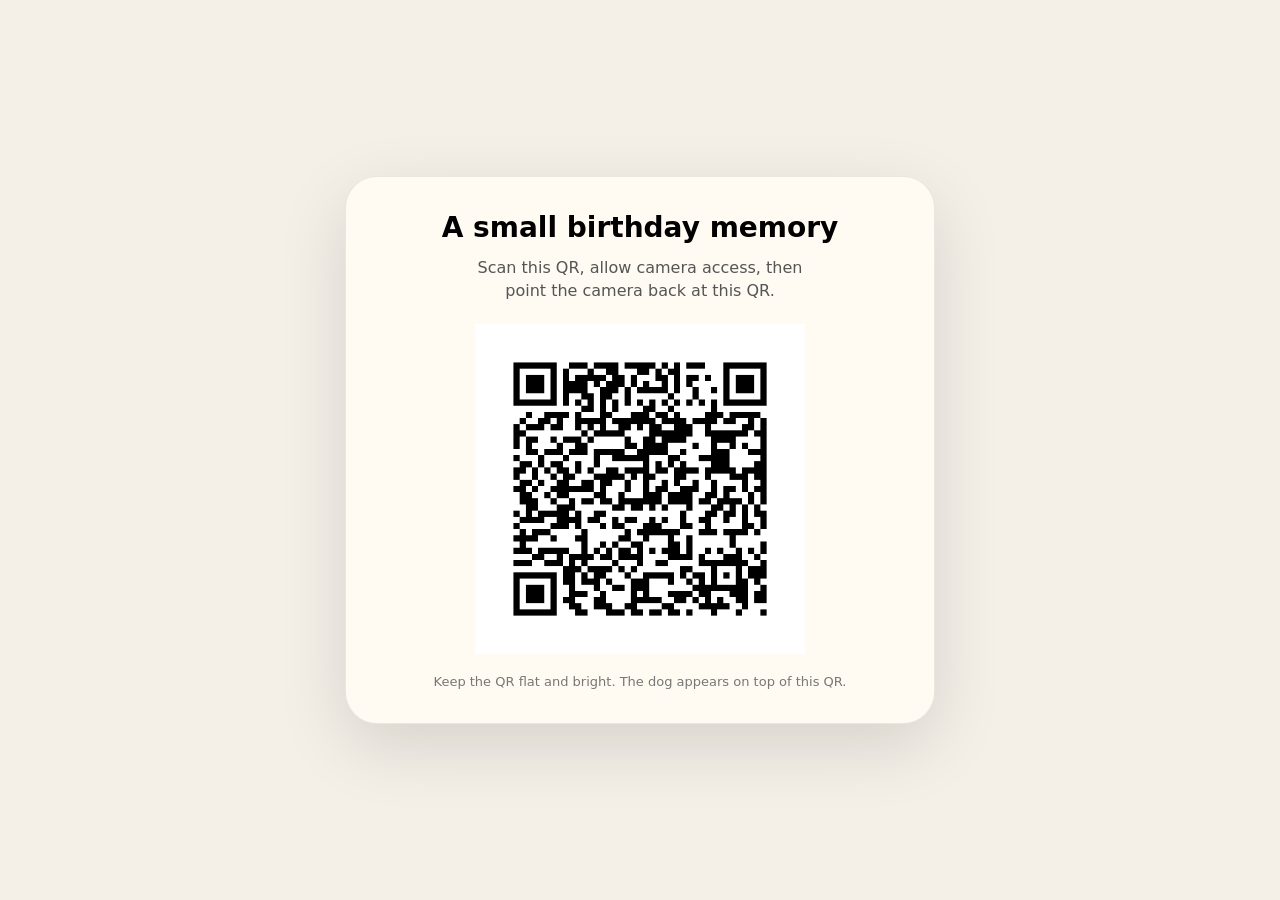
<file: print-card.html>
<!doctype html>
<html lang="en">
<head>
  <meta charset="utf-8" />
  <meta name="viewport" content="width=device-width, initial-scale=1" />
  <title>Print QR Card</title>
  <style>
    body {
      margin: 0;
      min-height: 100vh;
      display: grid;
      place-items: center;
      background: #f4efe7;
      font-family: system-ui, -apple-system, BlinkMacSystemFont, "Segoe UI", sans-serif;
    }
    .card {
      width: min(88vw, 520px);
      padding: 34px;
      border-radius: 32px;
      background: #fffaf2;
      text-align: center;
      box-shadow: 0 22px 70px rgba(0,0,0,.12);
      border: 1px solid rgba(0,0,0,.08);
    }
    h1 { margin: 0 0 12px; font-size: 28px; }
    p { margin: 0 auto 22px; max-width: 34ch; color: #555; line-height: 1.45; }
    img { width: min(72vw, 330px); height: auto; image-rendering: crisp-edges; }
    .small { margin-top: 16px; font-size: 13px; color: #777; }
    @media print {
      body { background: white; }
      .card { box-shadow: none; border: 0; width: 100%; }
    }
  </style>
</head>
<body>
  <article class="card">
    <h1>A small birthday memory</h1>
    <p>Scan this QR, allow camera access, then point the camera back at this QR.</p>
    <img src="assets/qr.png" alt="QR code for the dog AR memory" />
    <div class="small">Keep the QR flat and bright. The dog appears on top of this QR.</div>
  </article>
</body>
</html>
</file>
